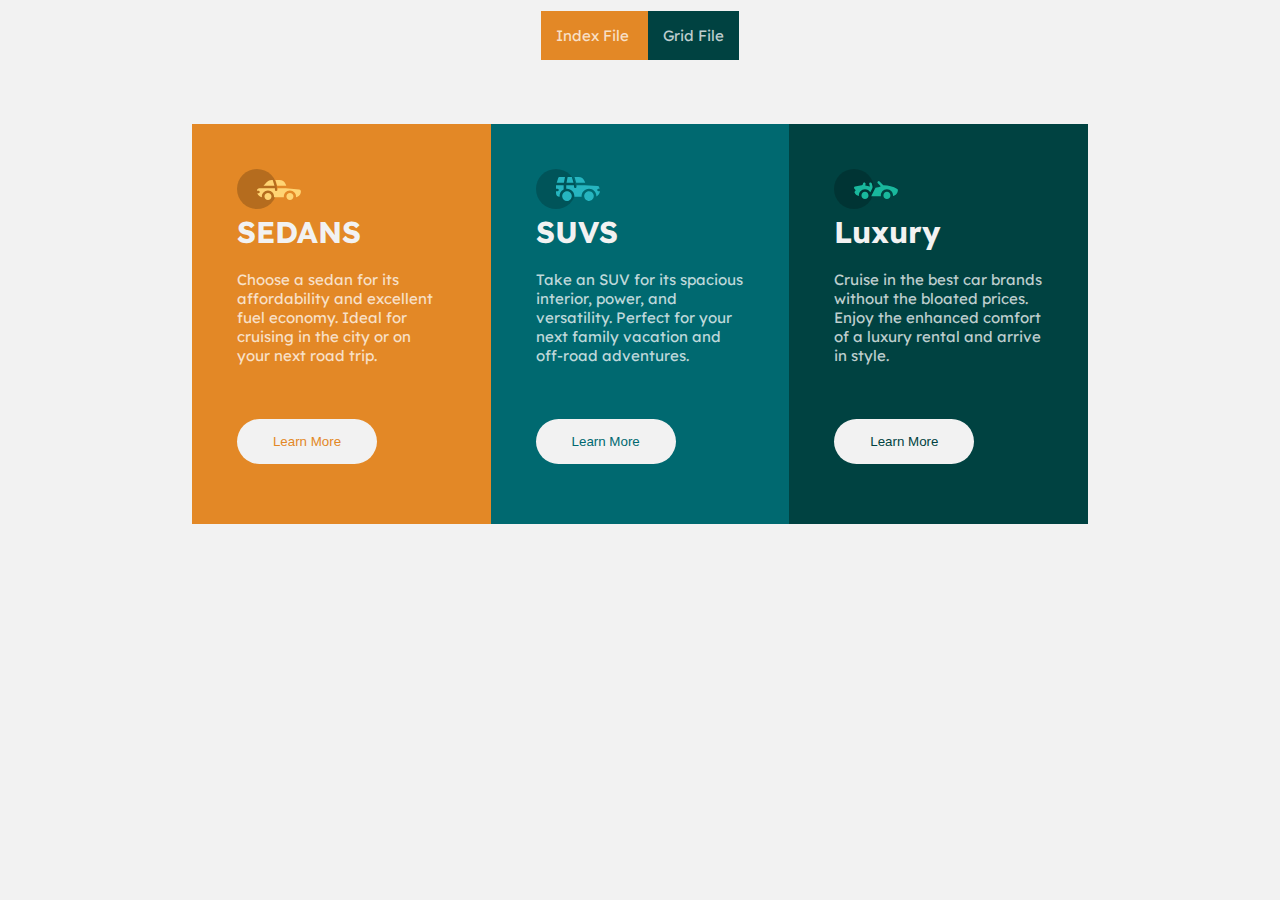
<file: index.html>
<!DOCTYPE html>
<html lang="en">
  <head>
    <title>Card using Flexbox</title>
    <meta charset="UTF-8" />
    <meta http-equiv="X-UA-Compatible" content="IE=edge" />
    <meta name="viewport" content="width=device-width, initial-scale=1.0" />
    <link rel="icon" type="image/x-icon" href="images/favicon-32x32.png" />
    <link rel="stylesheet" href="index.css" />
  </head>
  <body>
    <header>
      <nav class="position">
        <a style="background-color: hsl(31, 77%, 52%);height: 15%;padding: 15px;
            color: hsla(0, 0%, 100%, 0.75);text-decoration: none;"href="index.html">
          Index File
        </a>
        <a style="background-color: hsl(179, 100%, 13%);height: 15%; padding: 15px;
            color: hsla(0, 0%, 100%, 0.75);text-decoration: none;"href="grid.html">
          Grid File
        </a>
      </nav>
    </header><br>

    <main id="maincon">
      <!-- Sedans Container -->
      <div class="sedan">
          <img src="images/icon-sedans.svg" alt="Sedan Icon" />
          <h1>SEDANS</h1><br>
          <p>
          Choose a sedan for its affordability and excellent fuel economy.
          Ideal for cruising in the city or on your next road trip.
          </p><br>
          <div><button id="sedan-button">Learn More</button></div>
      </div>

      <!-- Suvs Container -->
      <div class="suv">
          <img src="images/icon-suvs.svg" alt="SUV Icon" />
          <h1>SUVS</h1><br>
          <p>
          Take an SUV for its spacious interior, power, and versatility.
          Perfect for your next family vacation and off-road adventures.
          </p><br>
          <div><button id="suv-button">Learn More</button></div>
      </div>

      <!-- Luxury Container -->
      <div class="luxury">
          <img src="images/icon-luxury.svg" alt="Luxury Vehicle Icon" />
          <h1>Luxury</h1><br>
          <p>
          Cruise in the best car brands without the bloated prices. Enjoy the
          enhanced comfort of a luxury rental and arrive in style.
          </p><br>
          <div><button id="luxury-button">Learn More</button></div>
      </div>
    </main>
  </body>
</html>
</file>
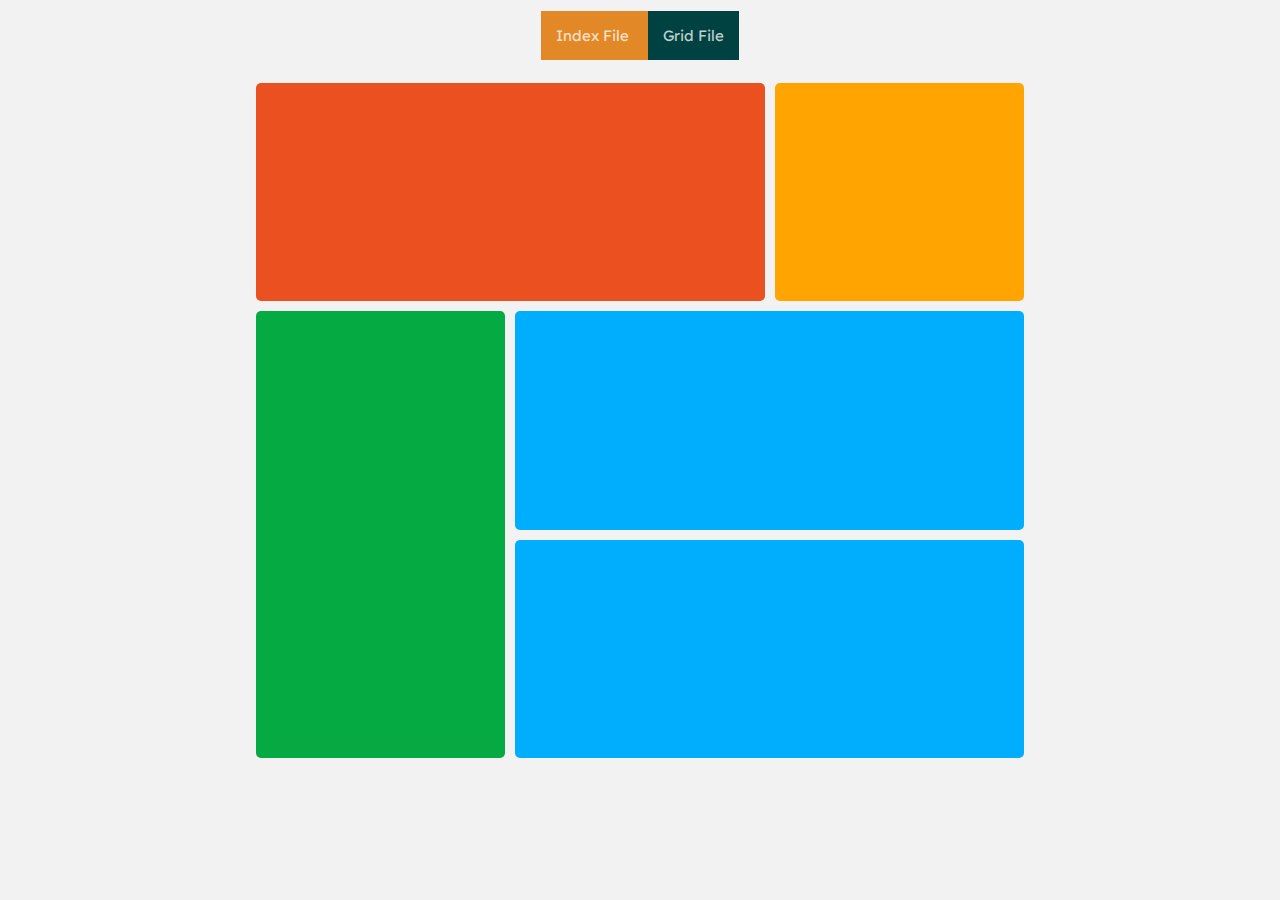
<file: grid.html>
<!DOCTYPE html>
<html lang="en">
<head>
    <title>CSS Grid Layout</title>
    <meta charset="UTF-8">
    <meta http-equiv="X-UA-Compatible" content="IE=edge">
    <meta name="viewport" content="width=device-width, initial-scale=1.0">
    <link rel="stylesheet" href="grid.css">
</head>
<body>
    <header>
        <nav class="position">
          <a style="background-color: hsl(31, 77%, 52%);height: 15%;padding: 15px;
              color: hsla(0, 0%, 100%, 0.75);text-decoration: none;"href="index.html">
            Index File
          </a>
          <a style="background-color: hsl(179, 100%, 13%);height: 15%; padding: 15px;
              color: hsla(0, 0%, 100%, 0.75);text-decoration: none;"href="grid.html">
            Grid File
          </a>
        </nav>
    <main>
        <div class="item-a"></div>
        <div class="item-b"></div>
        <div class="item-c"></div>
        <div class="item-d"></div>
        <div class="item-e"></div>
    </main>
</body>
</html>
</file>
<file: index.css>
* {
  margin: 0;
  padding: 0;
  box-sizing: border-box;
}

body {
  font-size: 15px;
  background-color: hsl(0, 0%, 95%);
  font-family: "Lexend Deca";
  font-weight: 400;
}

@font-face {
  font-family: "Lexend Deca";
  src: url("LexendDeca-VariableFont_wght.ttf");
}

h1 {
  color: hsl(0, 0%, 95%);
}

#sedan-button {
  background-color: hsl(0, 0%, 95%);
  border-radius: 25px;
  border: none;
  color: hsl(31, 77%, 52%);
  padding: 15px;
  display: inline-block;
  margin-top: 35px;
  width: 140px;
}

#sedan-button:active {
  background-color: hsl(31, 77%, 52%);
  color: hsl(0, 0%, 95%);
  border: 2px solid hsl(0, 0%, 95%);
  cursor: pointer;
}

#suv-button {
  background-color: hsl(0, 0%, 95%);
  border-radius: 25px;
  border: none;
  color: hsl(184, 100%, 22%);
  padding: 15px;
  display: inline-block;
  margin-top: 35px;
  width: 140px;
}

#suv-button:active {
  background-color: hsl(184, 100%, 22%);
  color: hsl(0, 0%, 95%);
  border: 2px solid hsl(0, 0%, 95%);
  cursor: pointer;
}

#luxury-button {
  background-color: hsl(0, 0%, 95%);
  border-radius: 25px;
  border: none;
  color: hsl(179, 100%, 13%);
  padding: 15px;
  display: inline-block;
  margin-top: 35px;
  width: 140px;
}

#luxury-button:active {
  background-color: hsl(179, 100%, 13%);
  color: hsl(0, 0%, 95%);
  border: 2px solid hsl(0, 0%, 95%);
  cursor: pointer;
}

p {
  color: hsla(0, 0%, 100%, 0.75);
}


.sedan {
  background-color: hsl(31, 77%, 52%);
  padding: 45px 45px;
  width: 35%;
}

.suv {
  background-color: hsl(184, 100%, 22%);
  padding: 45px 45px;
  width: 35%;
}

.luxury {
  background-color: hsl(179, 100%, 13%);
  padding: 45px 45px;
  width: 35%;
}

.position {
  text-align: center;
  margin-top: 2%;
}


#maincon {
  width: 70%;
  height: 400px;
  margin: auto;
  margin-top: 60px;
  display: flex;
  flex-direction: row;
}

@media screen and (max-width:1000px) and (min-width:700px){
  #maincon {
    flex-direction: row;
    margin-top: 50px;
    margin-bottom: 50px;
  }
  .sedan, .suv, .luxury {
    width: 80%;
    height: 420px;
  } 
  .position {
  text-align: center;
  }
}


@media screen and (max-width:700px) {
  #maincon {
    flex-direction: column;
    margin-top: 50px;
    margin-bottom: 50px;
    height: 400px;
  }
  .sedan, .suv, .luxury {
    width: 100%;
    height: 400px;
  }
  #sedan-button, #suv-button, #sluxury-button {
    margin-top: 40px;
  }
}
</file>
<file: grid.css>
*{
    margin: 0;
    padding: 0;
}

body {
    font-size: 15px;
    background-color: hsl(0, 0%, 95%);
    font-family: "Lexend Deca";
    font-weight: 400;
    display: grid; 
    min-height: 100vh;
}

@font-face {
    font-family: "Lexend Deca";
    src: url("LexendDeca-VariableFont_wght.ttf");
}

main {
    display: grid;
    grid-template-areas: 
    'a a b'
    'c d d'
    'c e e';
    gap: 10px;
    width: 60%;
    height: 75%;
    margin: auto;
}

main div {
    text-align: center;
    border-radius: 5px;
    padding: auto; 
}

.item-a {
    background-color: #EB5020;
    grid-area: a;
}

.item-b {
    background-color: #FFA401;
    grid-area: b;
}

.item-c {
    background-color: #05AA42;
    grid-area: c;
}

.item-d {
    background-color: #01AEFD;
    grid-area: d;
}

.item-e {
    background-color: #01AEFD;
    grid-area: e;
}
.position {
    text-align: center;
    margin-top: 2%;
    margin-bottom: 3%;
}

@media screen and (max-width:700px) {
    main div {
    margin-top 15px;
    }
}
</file>
